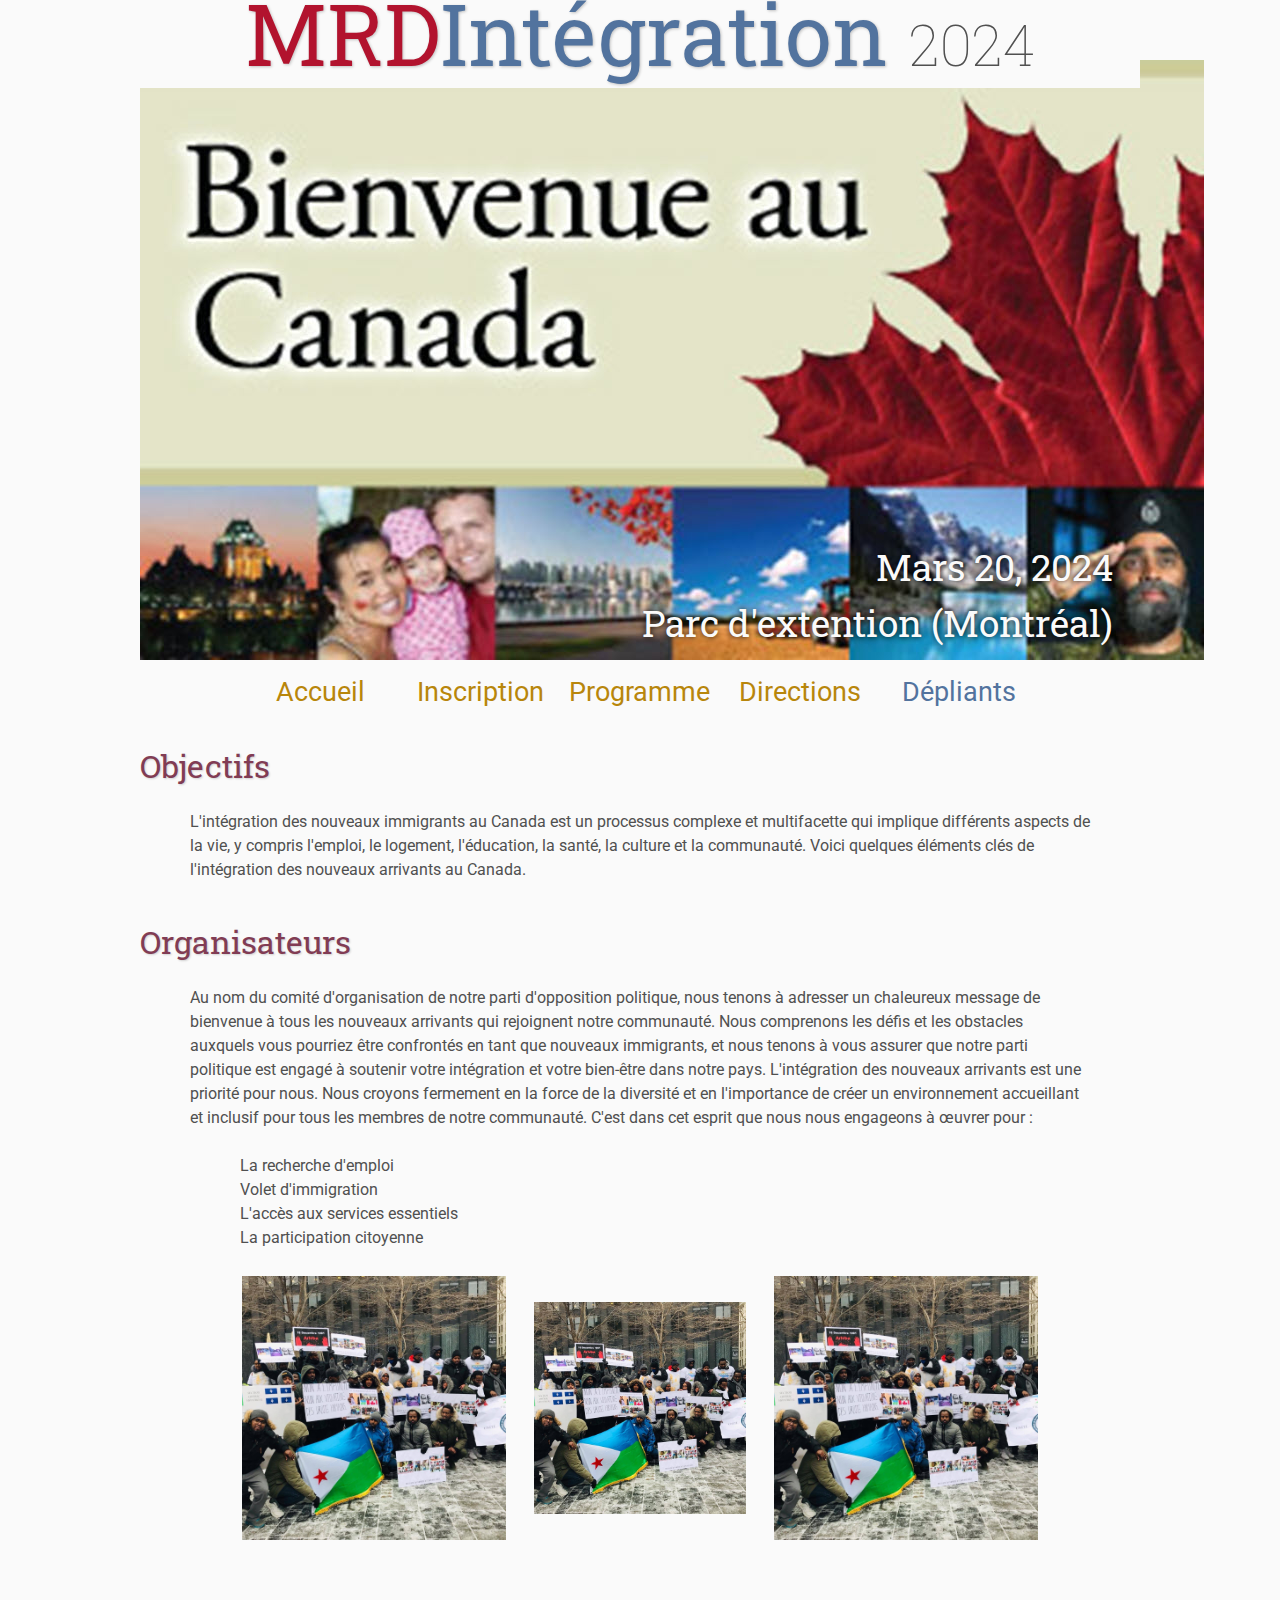
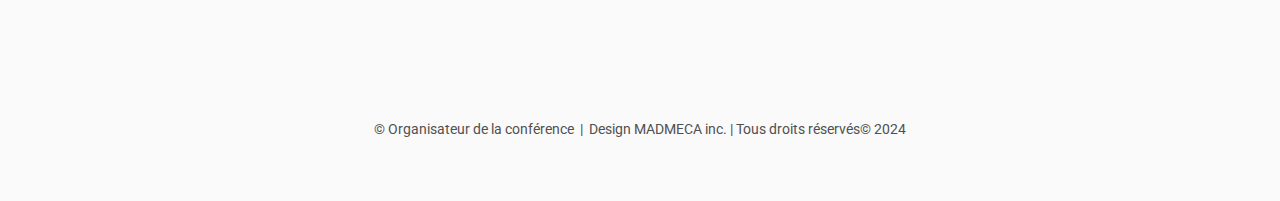
<file: index.html>
<!DOCTYPE html>
<html lang="en">
  <head>
    <base href="." />
    <link rel="shortcut icon" type="image/png" href="assets/favicon.png" />
    <link rel="stylesheet" type="text/css" media="all" href="assets/main.css" />
    <meta name="description" content="Conference" />
    <meta name="resource-type" content="document" />
    <meta name="distribution" content="global" />
    <meta name="KeyWords" content="Conference" />
    <title>MRD Intégration</title>
  </head>

  <body>
    <div class="banner">
      <img src="assets/banner.jpg" alt="Conference Template Banner" />
      <div class="top-left">
        <span class="title1">MRD</span><span class="title2">Intégration</span>
        <span class="year">2024</span>
      </div>
      <div class="bottom-right">
        Mars 20, 2024 <br />
        Parc d'extention (Montréal)
      </div>
    </div>

    <table class="navigation">
      <tr>
        <td class="navigation">
          <a title="Conference Home Page" href=".">Accueil</a>
        </td>
        <td class="navigation">
          <a title="Register for the Conference" href="registration"
            >Inscription</a
          >
        </td>
        <td class="navigation">
          <a title="Conference Program" href="program">Programme</a>
        </td>
        <td class="navigation">
          <a title="Directions to the Conference" href="directions"
            >Directions</a
          >
        </td>
        <td class="navigation">
          <a class="current" title="Conference Flyer" href="flyer">Dépliants</a>
        </td>
      </tr>
    </table>

    <h2>Objectifs</h2>
    <p>
      L'intégration des nouveaux immigrants au Canada est un processus complexe
      et multifacette qui implique différents aspects de la vie, y compris
      l'emploi, le logement, l'éducation, la santé, la culture et la communauté.
      Voici quelques éléments clés de l'intégration des nouveaux arrivants au
      Canada.
    </p>

    <h2>Organisateurs</h2>
    <p>
      Au nom du comité d'organisation de notre parti d'opposition politique,
      nous tenons à adresser un chaleureux message de bienvenue à tous les
      nouveaux arrivants qui rejoignent notre communauté. Nous comprenons les
      défis et les obstacles auxquels vous pourriez être confrontés en tant que
      nouveaux immigrants, et nous tenons à vous assurer que notre parti
      politique est engagé à soutenir votre intégration et votre bien-être dans
      notre pays. L'intégration des nouveaux arrivants est une priorité pour
      nous. Nous croyons fermement en la force de la diversité et en
      l'importance de créer un environnement accueillant et inclusif pour tous
      les membres de notre communauté. C'est dans cet esprit que nous nous
      engageons à œuvrer pour :
    </p>
    <ul>
      <li>La recherche d'emploi</li>
      <li>Volet d'immigration</li>
      <li>L'accès aux services essentiels</li>
      <li>La participation citoyenne</li>
    </ul>
    <table class="sponsors">
      <tr>
        <td class="sponsor">
          <a href="http://www.eyebleach.me/">
            <img src="assets/MRD.jpg" alt="First Sponsor Name" />
          </a>
        </td>
        <td class="sponsor">
          <a href="http://www.eyebleach.me/">
            <img
              src="assets/MRD.jpg"
              alt="Second Sponsor Name"
              style="width: 80%"
            />
          </a>
        </td>
        <td class="sponsor">
          <a href="http://www.eyebleach.me/">
            <img src="assets/MRD.jpg" alt="Third Sponsor Name" />
          </a>
        </td>
      </tr>
    </table>

    <footer>
      &copy; Organisateur de la conférence &nbsp;|&nbsp; Design MADMECA inc. |
      Tous droits réservés© 2024
    </footer>
  </body>
</html>
</file>
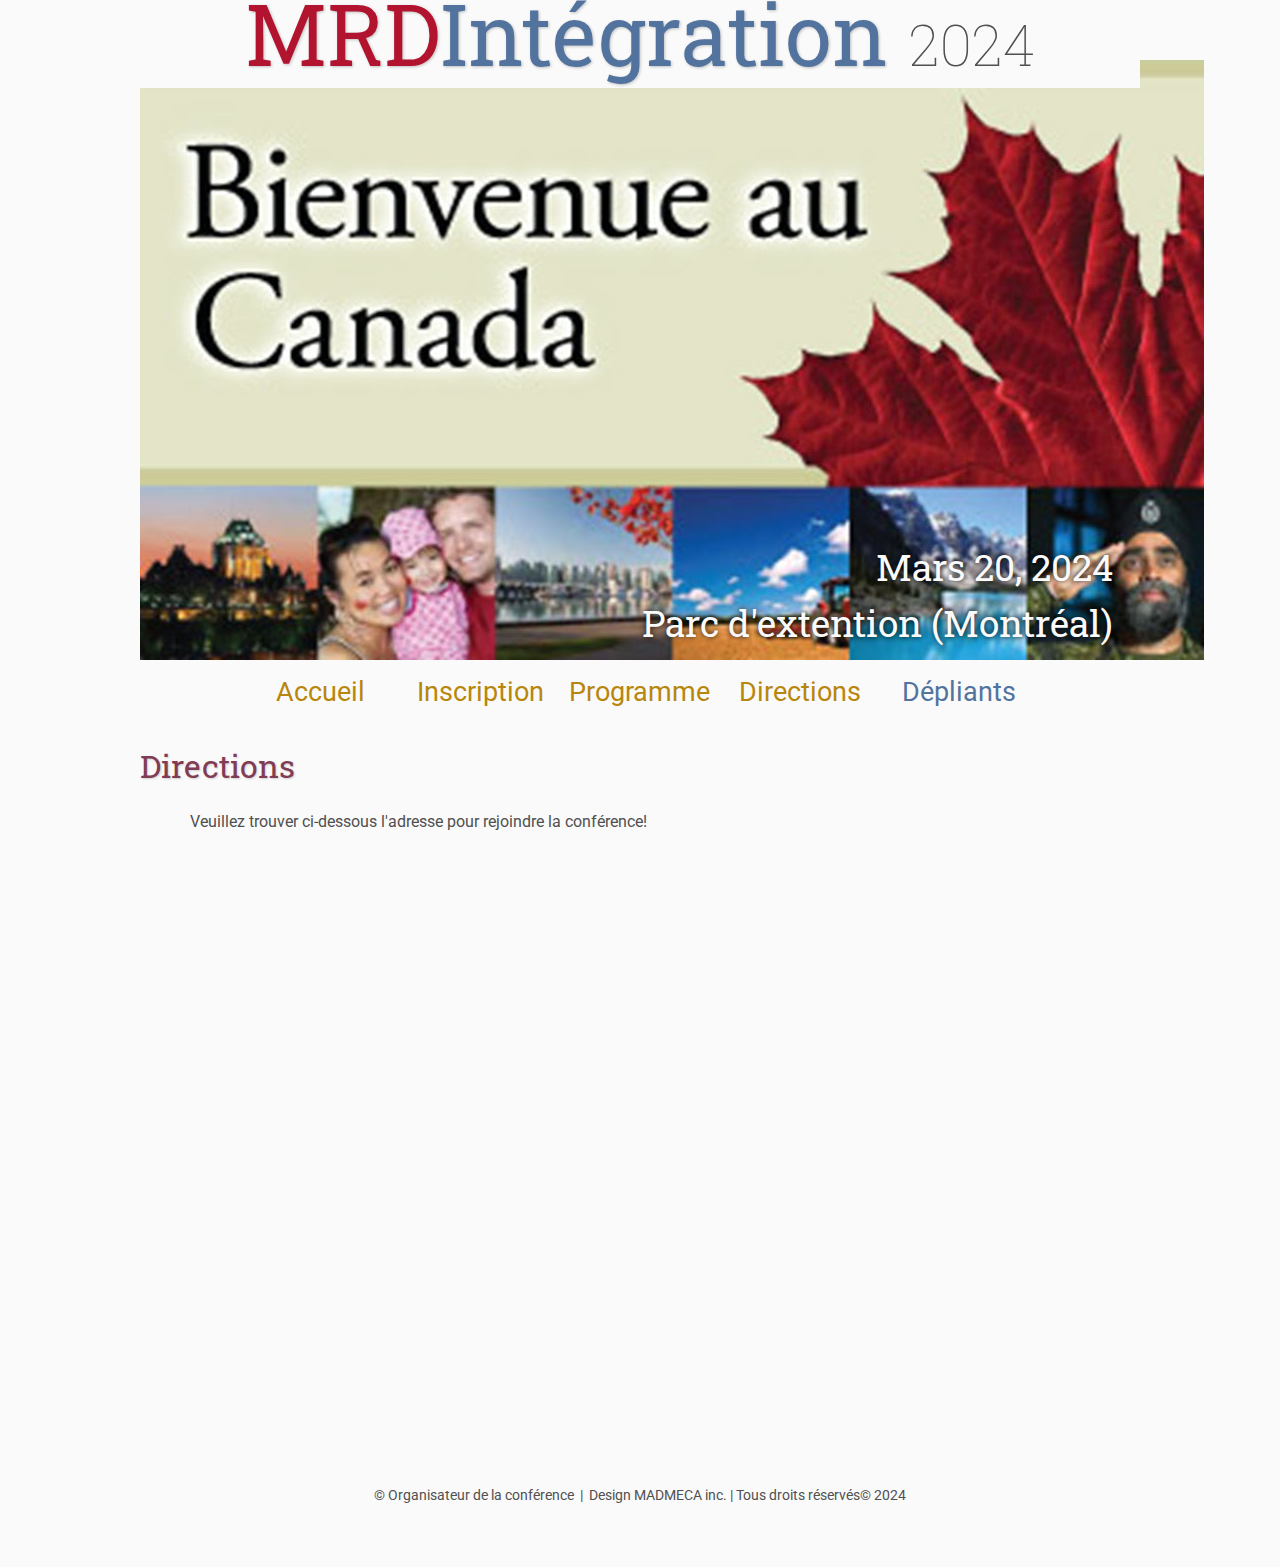
<file: directions/index.html>
<!DOCTYPE html>
<html lang="en">
  <head>
    <base href=".." />
    <link rel="shortcut icon" type="image/png" href="assets/favicon.png" />
    <link rel="stylesheet" type="text/css" media="all" href="assets/main.css" />
    <meta name="description" content="Conference Template" />
    <meta name="resource-type" content="document" />
    <meta name="distribution" content="global" />
    <meta name="KeyWords" content="Conference" />
    <title>Direction | MRD Intégration</title>
  </head>

  <body>
    <div class="banner">
      <img src="assets/banner.jpg" alt="Conference Template Banner" />
      <div class="top-left">
        <span class="title1">MRD</span><span class="title2">Intégration</span>
        <span class="year">2024</span>
      </div>
      <div class="bottom-right">
        Mars 20, 2024 <br />
        Parc d'extention (Montréal)
      </div>
    </div>

    <table class="navigation">
      <tr>
        <td class="navigation">
          <a title="Conference Home Page" href=".">Accueil</a>
        </td>
        <td class="navigation">
          <a title="Register for the Conference" href="registration"
            >Inscription</a
          >
        </td>
        <td class="navigation">
          <a title="Conference Program" href="program">Programme</a>
        </td>
        <td class="navigation">
          <a title="Directions to the Conference" href="directions"
            >Directions</a
          >
        </td>
        <td class="navigation">
          <a class="current" title="Conference Flyer" href="flyer">Dépliants</a>
        </td>
      </tr>
    </table>

    <h2>Directions</h2>
    <p>Veuillez trouver ci-dessous l'adresse pour rejoindre la conférence!</p>

    <iframe
      src="https://www.google.com/maps/embed?pb=!1m18!1m12!1m3!1d2795.1544812935886!2d-73.62694102372254!3d45.52709677107503!2m3!1f0!2f0!3f0!3m2!1i1024!2i768!4f13.1!3m3!1m2!1s0x4cc9190bdb8e74e3%3A0x7190725f461d9a45!2s689%20Rue%20Jean-Talon%20O%2C%20Montr%C3%A9al%2C%20QC%20H3N%201S1!5e0!3m2!1sfr!2sca!4v1710181879352!5m2!1sfr!2sca"
      width="600"
      height="450"
      style="border: 0"
      allowfullscreen=""
      loading="lazy"
      referrerpolicy="no-referrer-when-downgrade"
    ></iframe>

    <footer>
      &copy; Organisateur de la conférence &nbsp;|&nbsp; Design MADMECA inc. |
      Tous droits réservés© 2024
    </footer>
  </body>
</html>
</file>
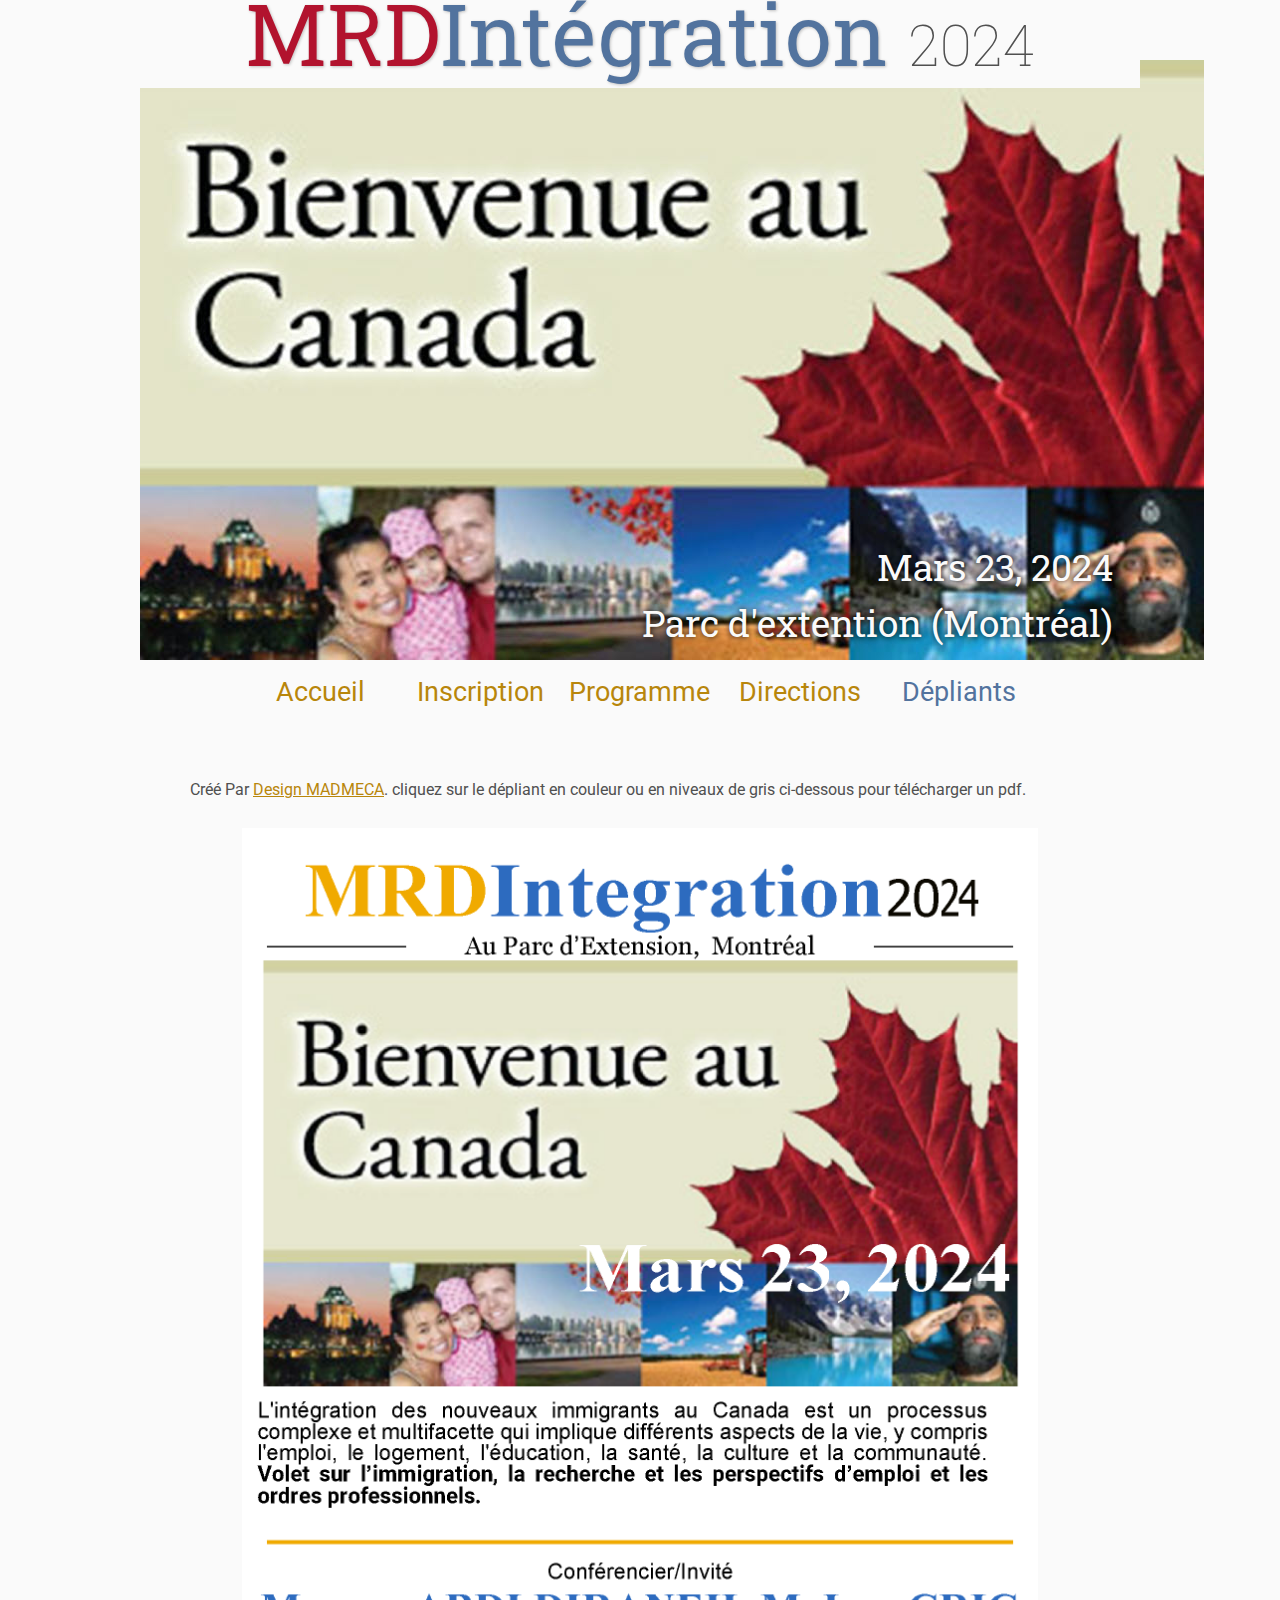
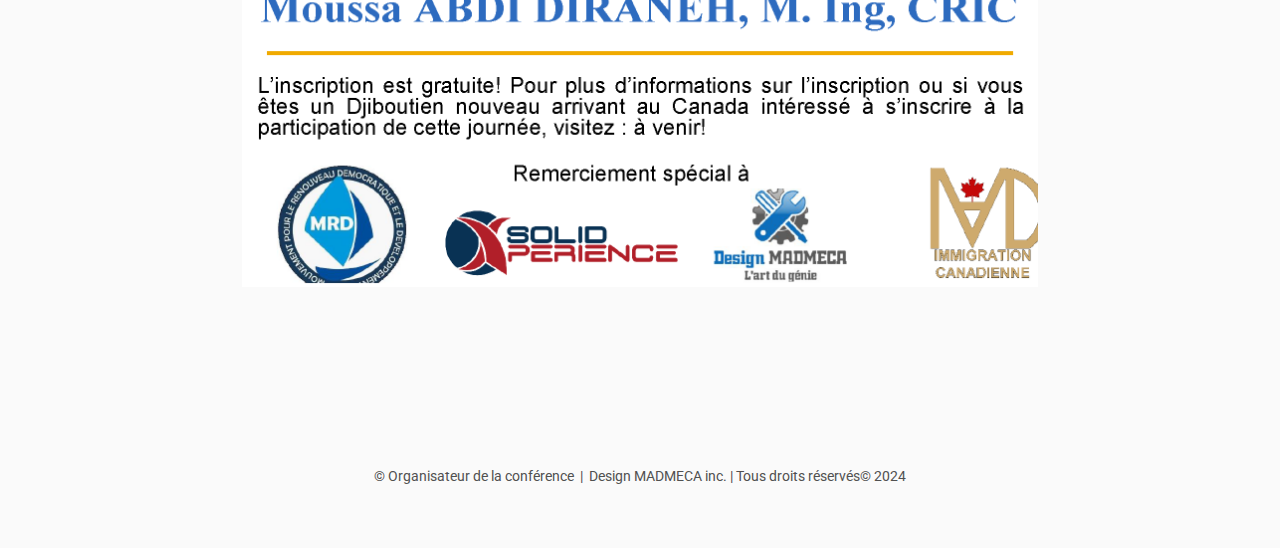
<file: flyer/index.html>
<!DOCTYPE html>
<html lang="en">
  <head>
    <base href=".." />
    <link rel="shortcut icon" type="image/png" href="assets/favicon.png" />
    <link rel="stylesheet" type="text/css" media="all" href="assets/main.css" />
    <meta name="description" content="Conference Template" />
    <meta name="resource-type" content="document" />
    <meta name="distribution" content="global" />
    <meta name="KeyWords" content="Conference" />
    <title>Dépliant | MRD Intégration</title>
  </head>

  <body>
    <div class="banner">
      <img src="assets/banner.jpg" alt="Conference Template Banner" />
      <div class="top-left">
        <span class="title1">MRD</span><span class="title2">Intégration</span>
        <span class="year">2024</span>
      </div>
      <div class="bottom-right">
        Mars 23, 2024 <br />
        Parc d'extention (Montréal)
      </div>
    </div>

    <table class="navigation">
      <tr>
        <td class="navigation">
          <a title="Conference Home Page" href=".">Accueil</a>
        </td>
        <td class="navigation">
          <a title="Register for the Conference" href="registration"
            >Inscription</a
          >
        </td>
        <td class="navigation">
          <a title="Conference Program" href="program">Programme</a>
        </td>
        <td class="navigation">
          <a title="Directions to the Conference" href="directions"
            >Directions</a
          >
        </td>
        <td class="navigation">
          <a class="current" title="Conference Flyer" href="flyer">Dépliants</a>
        </td>
      </tr>
    </table>

    <br />

    <p>
      Créé Par
      <a target="_blank" href="http://design-madmeca.com/">Design MADMECA</a>.
      cliquez sur le dépliant en couleur ou en niveaux de gris ci-dessous pour
      télécharger un pdf.
    </p>

    <table class="flyers">
      <tr>
        <td class="flyer">
          <a href="assets/MRD Integration.pdf">
            <img
              src="assets/MRD Integration.png"
              alt="MathConnections Color Flyer"
              style="width: 100%"
            />
          </a>
        </td>
      </tr>
    </table>

    <footer>
      &copy; Organisateur de la conférence &nbsp;|&nbsp; Design MADMECA inc. |
      Tous droits réservés© 2024
    </footer>
  </body>
</html>
</file>
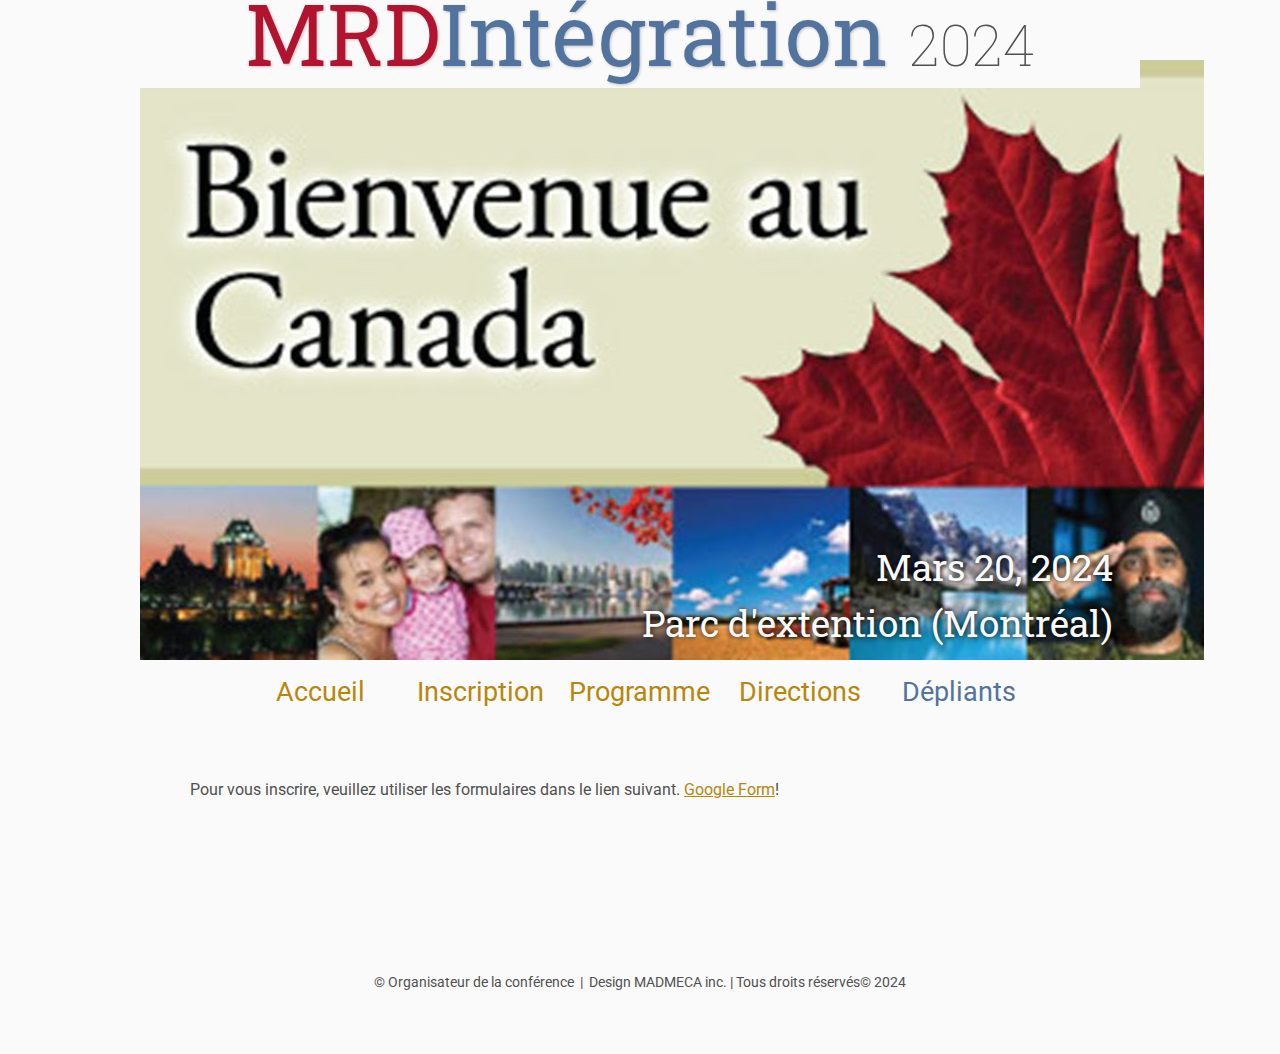
<file: registration/index.html>
<!DOCTYPE html>
<html lang="en">
  <head>
    <base href=".." />
    <link rel="shortcut icon" type="image/png" href="assets/favicon.png" />
    <link rel="stylesheet" type="text/css" media="all" href="assets/main.css" />
    <meta name="description" content="Conference Template" />
    <meta name="resource-type" content="document" />
    <meta name="distribution" content="global" />
    <meta name="KeyWords" content="Conference" />
    <title>Inscripition | MRD Intégration</title>
  </head>

  <body>
    <div class="banner">
      <img src="assets/banner.jpg" alt="Conference Template Banner" />
      <div class="top-left">
        <span class="title1">MRD</span><span class="title2">Intégration</span>
        <span class="year">2024</span>
      </div>
      <div class="bottom-right">
        Mars 20, 2024 <br />
        Parc d'extention (Montréal)
      </div>
    </div>

    <table class="navigation">
      <tr>
        <td class="navigation">
          <a title="Conference Home Page" href=".">Accueil</a>
        </td>
        <td class="navigation">
          <a title="Register for the Conference" href="registration"
            >Inscription</a
          >
        </td>
        <td class="navigation">
          <a title="Conference Program" href="program">Programme</a>
        </td>
        <td class="navigation">
          <a title="Directions to the Conference" href="directions"
            >Directions</a
          >
        </td>
        <td class="navigation">
          <a class="current" title="Conference Flyer" href="flyer">Dépliants</a>
        </td>
      </tr>
    </table>

    <br />

    <p>
      Pour vous inscrire, veuillez utiliser les formulaires dans le lien
      suivant.
      <a
        href="https://docs.google.com/forms/d/1mVxr_MTxVy2EgD5LFJR-mVXdsRzB4C0b_LQwrVqaCsc/edit"
        >Google Form</a
      >!
    </p>

    <footer>
      &copy; Organisateur de la conférence &nbsp;|&nbsp; Design MADMECA inc. |
      Tous droits réservés© 2024
    </footer>
  </body>
</html>
</file>
<file: assets/main.css>
/* main.css */

/* These are the colors and fonts used throughout the webpage.
 * I've listed them here so that a user may easily
 * do a search-and-replace for these to change the site theme.
 *   'Roboto',sans-serif; Font for the title text
 *   'Roboto-Slab',serif; Font for the body text 
 *   #fafafa; Background color of the site
 *   #505050; Foreground (text) color of the site
 *   #52739e; Navy, "Template" in the logo, current page in navigation, special titles in the Program
 *   #b2132e; Reddish, "Conference" in the logo, hover color for links
 *   #813c54; Heading color, titles in the Program
 *   #b8860b; Dark Goldenrod, color for links
 */

@import url("https://fonts.googleapis.com/css?family=Roboto%7CRoboto+Slab");

* {
  border: 0;
  font: inherit;
  font-size: 1em;
  margin: 0;
  padding: 0;
  vertical-align: baseline;
}

body {
  background-color: #fafafa;
  background-size: cover;
  background-attachment: fixed;
  color: #505050;
  text-align: left;
  font-family: "Roboto", sans-serif;
  font-size: 1em;
  line-height: 1.5em;
  margin: 60px auto;
  width: 1000px;
}

a {
  color: #b8860b;
  text-decoration: none;
}
a.current {
  color: #52739e;
}
a.current:hover {
  color: #e82945;
}
a:hover {
  color: #b2132e;
}
a:active {
  color: #e82945;
}
h1,
h2,
h3,
h4 {
  clear: left;
  color: #813c54;
  margin: 1.5em 0em 1em 0em;
  font-family: "Roboto Slab", serif;
  text-shadow: 1px 1px 2px #d0d0d0;
}
h1 {
  font-size: 2.67em;
}
h2 {
  font-size: 2em;
}
h3 {
  font-size: 1.67em;
}
h4 {
  font-size: 1.33em;
}
p {
  list-style: none;
  margin: 24px auto 24px auto;
  padding: 0px;
  width: 900px;
  text-align: left;
}
li a,
p a {
  text-decoration: underline;
  text-decoration-color: #b8860b;
}
ul {
  list-style: none;
  margin: 24px auto 24px auto;
  padding: 0px;
  width: 800px;
  text-align: left;
}
ul li {
  list-style: none;
  margin: 0px auto 0px auto;
  padding: 0px;
  text-align: left;
}
i,
em {
  font-style: italic;
}
b,
strong {
  font-weight: bold;
}
sup {
  vertical-align: super;
  font-size: 0.8em;
  line-height: 0;
}
sub {
  vertical-align: sub;
  font-size: 0.8em;
  line-height: 0;
}
table {
  width: 1000px;
  margin: 12px auto 24px auto;
  float: center;
  /* UNCOMMENT THIS FOR DEBUGGING THE ALIGNMENT */
  /*border: 1px solid black;*/
}
th,
td {
  text-align: left;
  /* UNCOMMENT THIS FOR DEBUGGING THE ALIGNMENT */
  /*border: 1px solid black;*/
}

/* Website Banner */
.banner {
  position: relative;
  font-family: "Roboto Slab", serif;
}
.top-left {
  font-size: 5.33em;
  color: #505050;
  background: #fafafa;
  text-align: center;
  width: 1000px;
  height: 67px;
  position: absolute;
  padding: 36px 0 0 0;
  top: -75px;
}
.bottom-right {
  font-size: 2.33em;
  color: #fafafa;
  line-height: 1.5em;
  width: auto;
  height: 100px;
  padding: 0px 27px 27px 0px;
  text-align: right;
  position: absolute;
  bottom: 0px;
  right: 0px;
  text-shadow: 0px 0px 6px #000000;
}

/* Conference Title Logo */
.title1 {
  color: #b2132e;
  text-shadow: 1px 1px 3px #c0c0c0;
}
.title2 {
  color: #52739e;
  text-shadow: 1px 1px 3px #c0c0c0;
}
.year {
  color: #505050;
  font-size: 0.67em;
  font-weight: lighter;
}

/* Navigation Links (Home, Registration, etc) */
table.navigation {
  width: 800px;
}
td.navigation {
  font-size: 1.67em;
  white-space: nowrap;
  width: 20%;
  text-align: center;
  vertical-align: middle;
  padding: 0px 0px 0px 0px;
}

/* Sponsor Images */
table.sponsors {
  width: 800px;
}
td.sponsor {
  white-space: nowrap;
  width: 33%;
  text-align: center;
  vertical-align: middle;
  padding: 0px 0px 0px 0px;
}
td.sponsor img {
  width: 100%;
}

/* The Table on the Program Page */
td.room {
  padding: 4px 12px 4px 4px;
  width: 90%;
  vertical-align: bottom;
  font-size: 1.67em;
  color: #52739e;
  height: 32px;
}
td.date {
  white-space: nowrap;
  width: 130px;
  text-align: right;
  vertical-align: top;
  padding: 4px 16px 0px 0px;
}
td.title {
  padding: 4px 12px 4px 4px;
  width: 90%;
  vertical-align: top;
  font-size: 1.5em;
  color: #813c54;
  height: 32px;
  font-family: "Roboto Slab", serif;
  text-shadow: 1px 1px 2px #d0d0d0;
}
td.title-special {
  padding: 4px 12px 4px 4px;
  width: 90%;
  vertical-align: top;
  font-size: 1.67em;
  color: #52739e;
  height: 32px;
  font-family: "Roboto Slab", serif;
  text-shadow: 1px 1px 2px #d0d0d0;
}
td.speaker {
  padding: 4px 12px 4px 4px;
  font-style: italic;
  font-size: 1em;
  max-height: 999999px;
}
td.abstract {
  padding: 4px 12px 12px 4px;
  font-size: 1em;
  max-height: 999999px;
}
td.abstract img {
  display: block;
  margin: 4px auto 8px auto;
}
table.plenary {
  padding-top: 8px;
  background: #ffffff;
}

/* Registration and Directions iframes and Images */
iframe.registration {
  display: block;
  margin: 1em auto 2em auto;
  width: 700px;
  height: 1400px;
  border: none;
}
iframe.directions {
  display: block;
  margin: 1em auto 2em auto;
  width: 800px;
  height: 400px;
  border: none;
}
img.center {
  display: block;
  width: 67%;
  margin: 1em auto 2em auto;
}

/* Flyer Images */
table.flyers {
  width: 800px;
}
td.flyer {
  white-space: nowrap;
  width: 50%;
  text-align: center;
  vertical-align: middle;
  padding: 0px 0px 0px 0px;
}
td.sponsor img {
  width: 100%;
}

footer {
  font-size: 0.875em;
  margin-top: 12em;
  text-align: center;
}

/* My hacky way of making the site mobile-friendly */
@media only screen and (max-width: 1100px) {
  h2 {
    font-size: 3em;
  }
  p {
    font-size: 1.5em;
    line-height: 1.5em;
  }
  th,
  td,
  tr {
    font-size: 1.5em;
    line-height: 1.5em;
  }
  td.date {
    font-size: 1em;
    padding-top: 0.5em;
  }
  td.navigation {
    font-size: 1.5em;
    padding: 0px 20px 0px 20px;
  }
  table.footer {
    font-size: 0.33em;
  }
}
</file>
